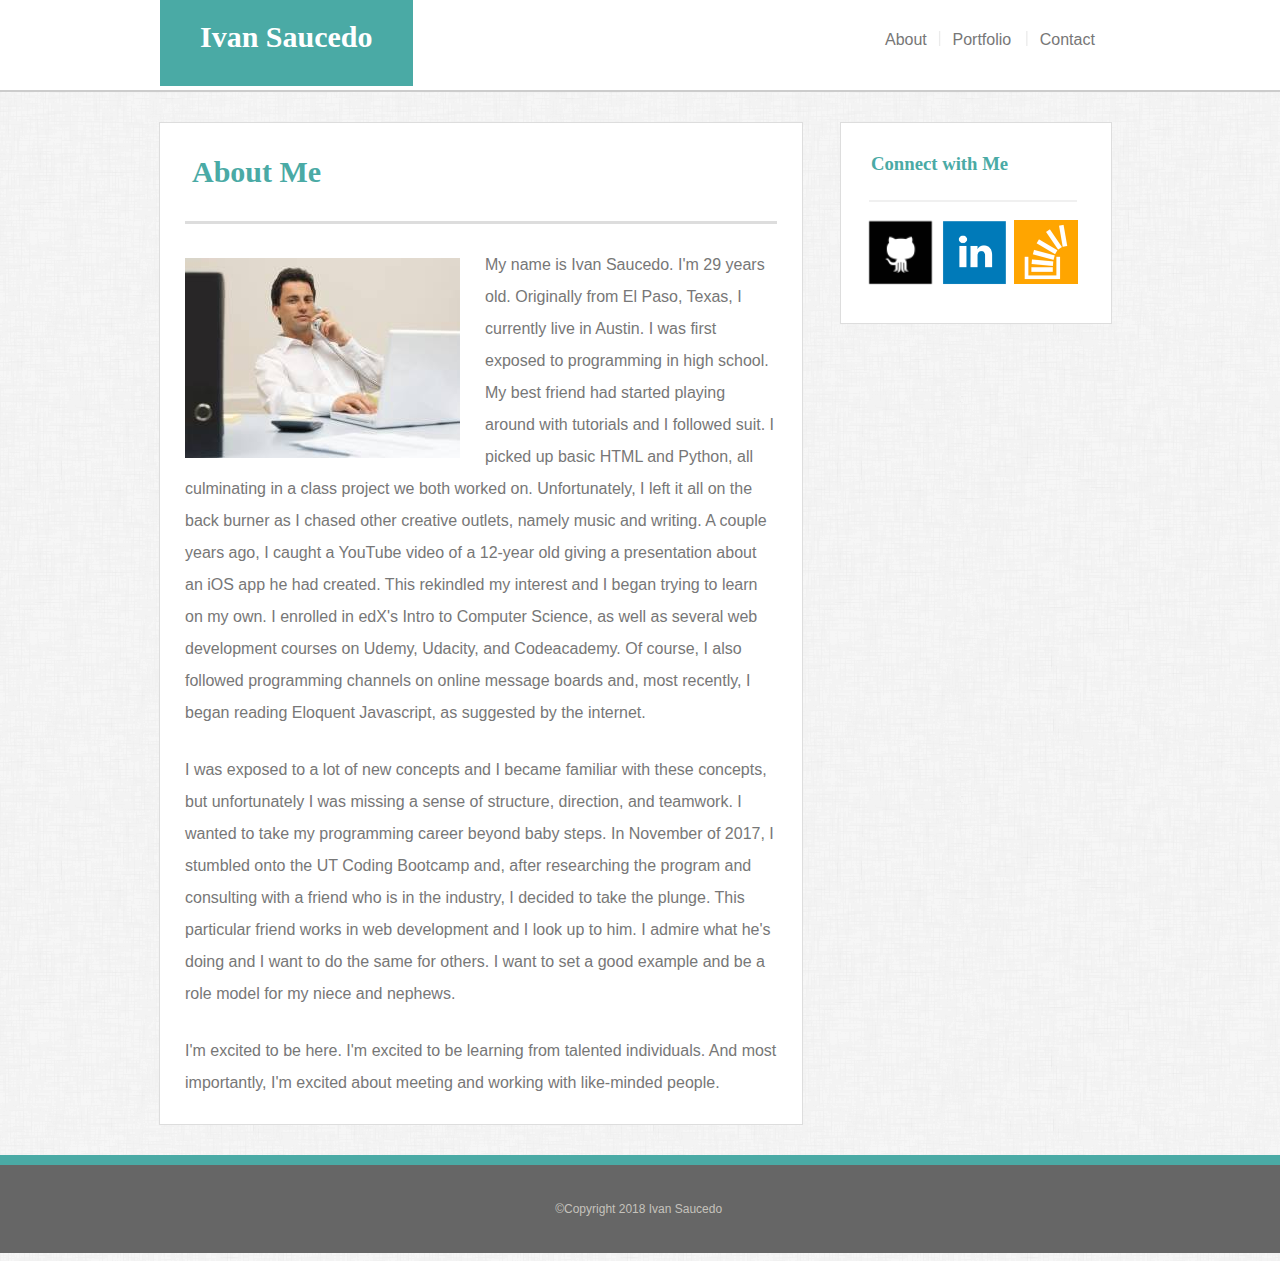
<file: index.html>
<!DOCTYPE html>
<html lang="en-us">

    <head>
        <title>About - Ivan Saucedo</title>
        <meta description="Ivan Saucedo's first portfolio" />
        <link rel="stylesheet" type="text/css" href="assets/css/style.css" />
    </head>

    <body>
        <header>
            <!-- header left: teal box with name -->
            <section class="namebox">
                <h1 class="headfont"> Ivan Saucedo </h1>
            </section>
            
            <!-- header right: navigation box, "About", "Portfolio", "Contact" links -->
            <nav class="allotherfont">
                <a href="index.html"><p class="navA">About</p></a>
                <p class="navdivider">|</p>
                <a href="portfolio.html"><p class="navP">Portfolio</p></a>
                <p class="navdivider">|</p>
                <a href="contact.html"><p class="navC">Contact</p></a>
            </nav>
        </header>

        <main>
            <!-- main section, left: "About Me", "Portfolio", "Contact" -->
            <section class="APC">
                <h2 class="headfont fontcolor-main">About Me</h2>
                <hr class="main">
                <img class="selfie" src="assets/images/business_dude.jpg" height="200" width="275" alt="Placehlder" />
                <p class="aboutp allotherfont">My name is Ivan Saucedo. I'm 29 years old. Originally from El Paso, Texas, I currently live in Austin. I was first exposed to programming in high school. My best friend had started playing around with tutorials and I followed suit. I picked up basic HTML and Python, all culminating in a class project we both worked on. Unfortunately, I left it all on the back burner as I chased other creative outlets, namely music and writing. A couple years ago, I caught a YouTube video of a 12-year old giving a presentation about an iOS app he had created. This rekindled my interest and I began trying to learn on my own. I enrolled in edX's Intro to Computer Science, as well as several web development courses on Udemy, Udacity, and Codeacademy. Of course, I also followed programming channels on online message boards and, most recently, I began reading Eloquent Javascript, as suggested by the internet.
                </p>
                <p class="aboutp allotherfont">I was exposed to a lot of new concepts and I became familiar with these concepts, but unfortunately I was missing a sense of structure, direction, and teamwork. I wanted to take my programming career beyond baby steps. In November of 2017, I stumbled onto the UT Coding Bootcamp and, after researching the program and consulting with a friend who is in the industry, I decided to take the plunge. This particular friend works in web development and I look up to him. I admire what he's doing and I want to do the same for others. I want to set a good example and be a role model for my niece and nephews.
                </p>
                <p class="aboutp allotherfont">I'm excited to be here. I'm excited to be learning from talented individuals. And most importantly, I'm excited about meeting and working with like-minded people.
                </p>
            </section>

            <!-- main section, right: "Connect with Me" -->
            <aside> 
                <h3 class="headfont fontcolor-main">Connect with Me</h3>
                <hr class="aside">
                <section class="social">
                        <a href="https://github.com/ivanscdo" target="_blank"><img class="git" src="assets/images/github.png" height="70px" width="70px" alt="github icon and link"></a>
                        <a href="https://www.linkedin.com/in/ivan-saucedo-94272174/" target="_blank"><img class="linked" src="assets/images/linkedin.png" height="70px" width="70px" alt="linkedin icon and link"></a>
                        <a href="https://stackexchange.com/users/12789137/ivanscdo" target="_blank"><img class="stack" src="assets/images/stackoverflow.png" height="64px" width="64px" alt="stackoverflow icon and link"></a>
                </section>
            </aside>
        </main> 
        
        <!-- teal strip above footer -->
        <div class="footervalance"> 
        </div>

        <footer class="allotherfont">
            <p class="footer">&copy;Copyright 2018 Ivan Saucedo</p>
        </footer>

    </body>

</html>
</file>
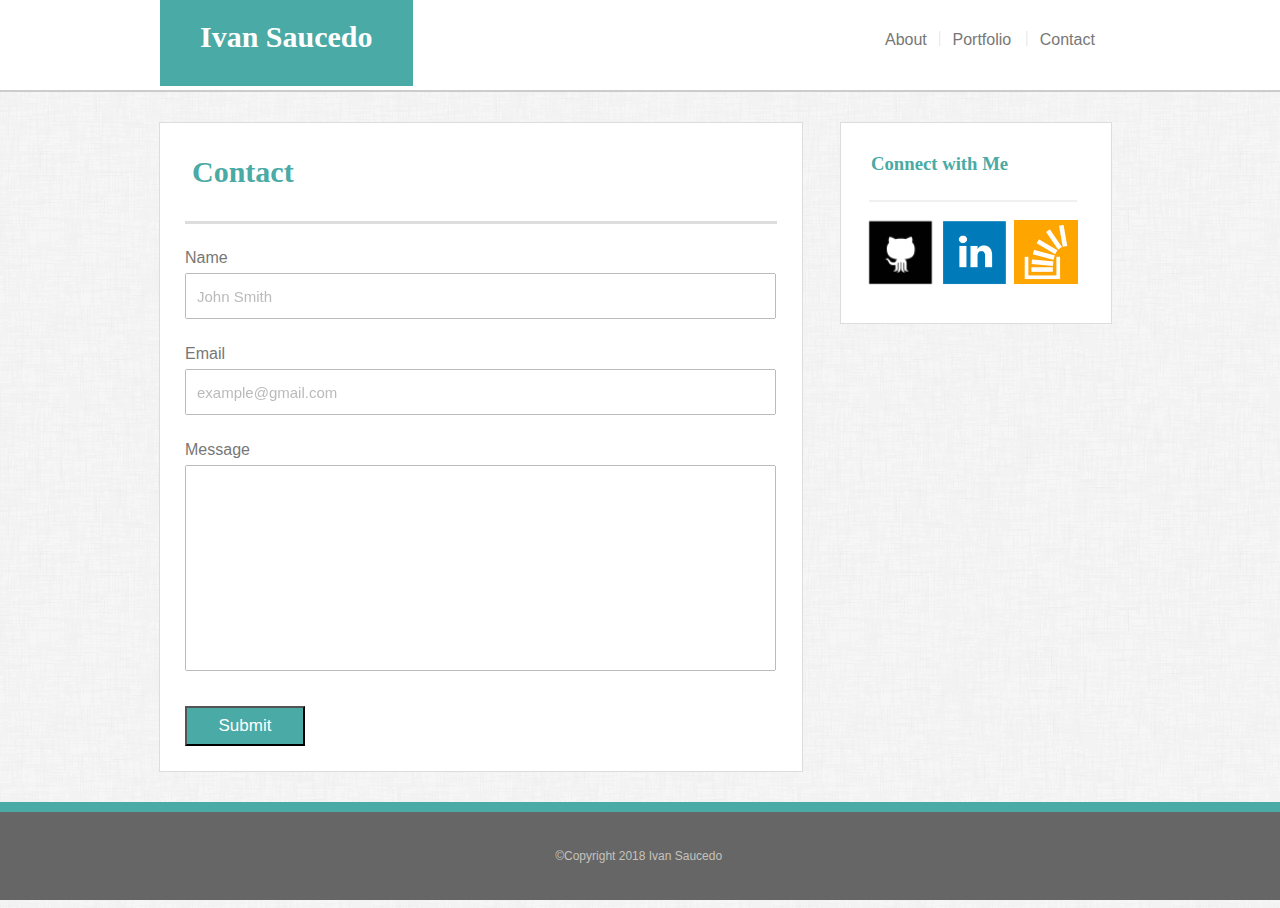
<file: contact.html>
<!DOCTYPE html>
<html lang="en-us">

    <head>
        <title>Contact - Ivan Saucedo</title>
        <meta description="Ivan Saucedo's first portfolio" />
        <link rel="stylesheet" type="text/css" href="assets/css/style.css" />
    </head>

    <body>
        <header>
            <!-- header left: teal box with name -->
            <section class="namebox">
                <h1 class="headfont"> Ivan Saucedo </h1>
            </section>
            
            <!-- header right: navigation box, "About", "Portfolio", "Contact" links -->
            <nav class="allotherfont">
                <a href="index.html"><p class="navA">About</p></a>
                <p class="navdivider">|</p>
                <a href="portfolio.html"><p class="navP">Portfolio</p></a>
                <p class="navdivider">|</p>
                <a href="contact.html"><p class="navC">Contact</p></a>
            </nav>
        </header>

        <main>
            <!-- main section, left: "About Me", "Portfolio", "Contact" -->
            <section class="APC">
                <h2 class="headfont fontcolor-main">Contact</h2>
                <hr class="main">
                <form>
                        <p class="allotherfont">Name</p>
                        <input type="text" name="fullname" class="form-name form-font" placeholder="John Smith">
                        <p class="allotherfont">Email</p>
                        <input type="text" name="email" class="form-email form-font" placeholder="example@gmail.com">
                        <p class="allotherfont">Message</p>
                        <input type="text" name="message" class="form-message form-font">
                        <br>
                        <button class="allotherfont button">Submit</button>
                </form>

            </section>

            <!-- main section, right: "Connect with Me" -->
            <aside> 
                <h3 class="headfont fontcolor-main">Connect with Me</h3>
                <hr class="aside">
                <section class="social">
                        <a href="https://github.com/ivanscdo" target="_blank"><img class="git" src="assets/images/github.png" height="70px" width="70px" alt="github icon and link"></a>
                        <a href="https://www.linkedin.com/in/ivan-saucedo-94272174/" target="_blank"><img class="linked" src="assets/images/linkedin.png" height="70px" width="70px" alt="linkedin icon and link"></a>
                        <a href="https://stackexchange.com/users/12789137/ivanscdo" target="_blank"><img class="stack" src="assets/images/stackoverflow.png" height="64px" width="64px" alt="stackoverflow icon and link"></a>
                </section>
            </aside>
        </main> 
        
        <!-- teal strip above footer -->
        <div class="footervalance"> 
        </div>

        <footer class="allotherfont">
            <p class="footer">&copy;Copyright 2018 Ivan Saucedo</p>
        </footer>

    </body>

</html>
</file>
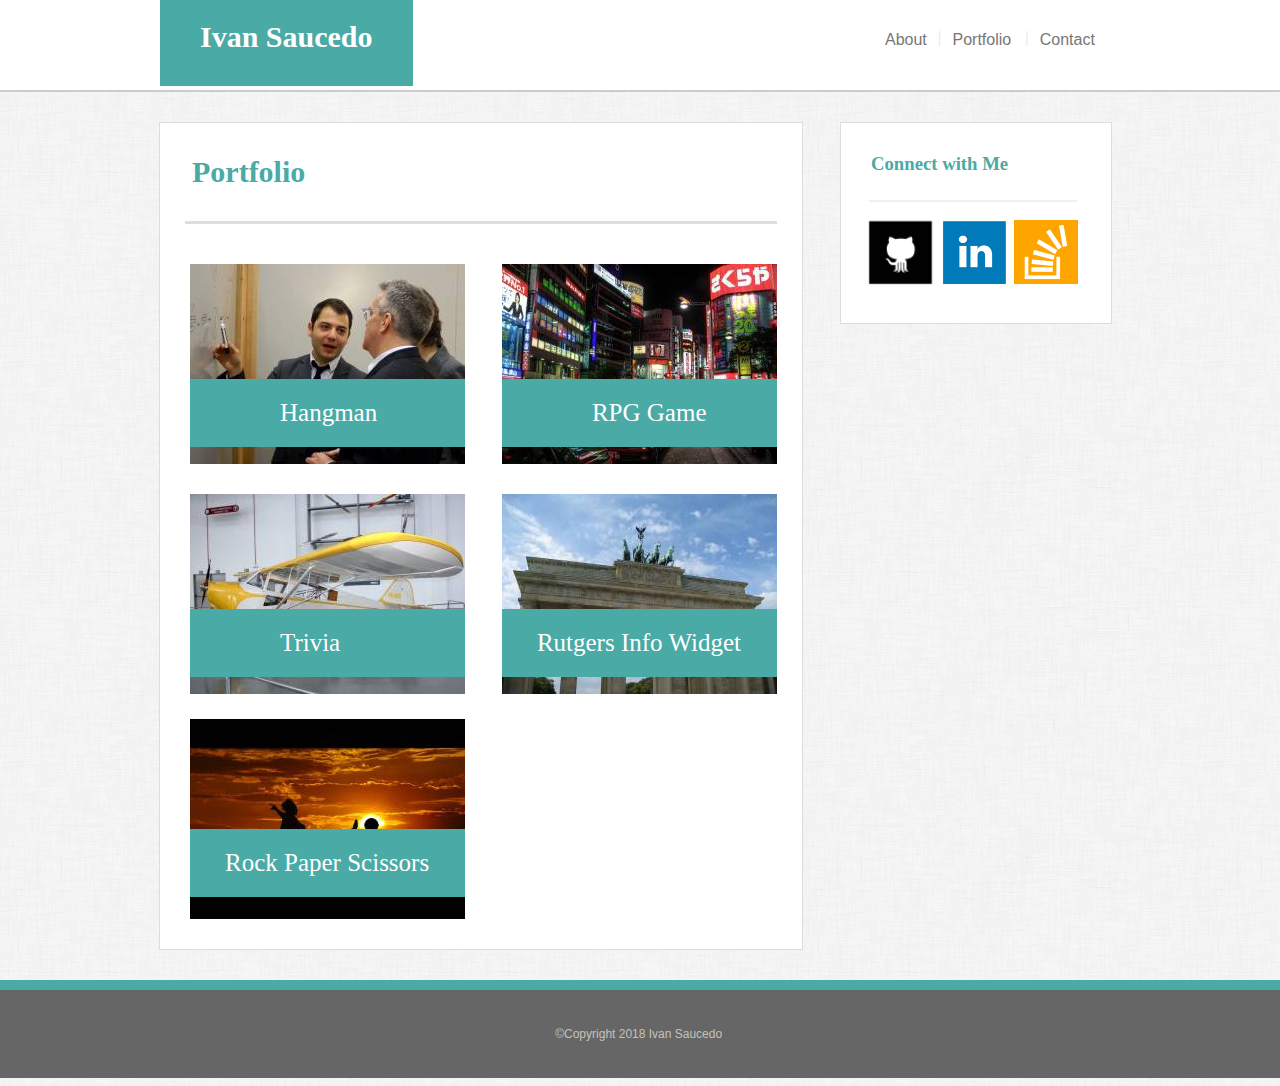
<file: portfolio.html>
<!DOCTYPE html>
<html lang="en-us">

    <head>
        <title>Portfolio - Ivan Saucedo</title>
        <meta description="Ivan Saucedo's first portfolio" />
        <link rel="stylesheet" type="text/css" href="assets/css/style.css" />
    </head>

    <body>
        <header>
            <!-- header left: teal box with name -->
            <section class="namebox">
                <h1 class="headfont"> Ivan Saucedo </h1>
            </section>
            
            <!-- header right: navigation box, "About", "Portfolio", "Contact" links -->
            <nav class="allotherfont">
                <a href="index.html"><p class="navA">About</p></a>
                <p class="navdivider">|</p>
                <a href="portfolio.html"><p class="navP">Portfolio</p></a>
                <p class="navdivider">|</p>
                <a href="contact.html"><p class="navC">Contact</p></a>
            </nav>
        </header>

        <main>
            <!-- main section, left: "About Me", "Portfolio", "Contact" -->
            <section class="APC">
                <h2 class="headfont fontcolor-main">Portfolio</h2>
                <hr class="main">

                <!-- images  images  images  images  images  images  images -->
                <img class="x1 y3" src="assets/images/hangman.jpg" height="200" width="275" alt="hangman">
                <p class="x1 y3">Hangman</p>

                <img class="x2 y3" src="assets/images/rpg_game.jpg" height="200" width="275" alt="rpg game">
                <p class="x2 y3">RPG Game</p>

                <img class="x1 y2" src="assets/images/trivia.jpg" height="200" width="275" alt="trivia">
                <p class="x1 y2">Trivia</p>

                <img class="x2 y2" src="assets/images/info.jpg" height="200" width="275" alt="rutgers info widget">
                <p class="x2 y2">Rutgers Info Widget</p>

                <img class="x1 y1" src="assets/images/rps.jpg" height="200" width="275" alt="rock paper scissors">
                <p class="x1 y1">Rock Paper Scissors</p>

            </section>

            <!-- main section, right: "Connect with Me" -->
            <aside> 
                <h3 class="headfont fontcolor-main">Connect with Me</h3>
                <hr class="aside">
                <section class="social">
                        <a href="https://github.com/ivanscdo" target="_blank"><img class="git" src="assets/images/github.png" height="70px" width="70px" alt="github icon and link"></a>
                        <a href="https://www.linkedin.com/in/ivan-saucedo-94272174/" target="_blank"><img class="linked" src="assets/images/linkedin.png" height="70px" width="70px" alt="linkedin icon and link"></a>
                        <a href="https://stackexchange.com/users/12789137/ivanscdo" target="_blank"><img class="stack" src="assets/images/stackoverflow.png" height="64px" width="64px" alt="stackoverflow icon and link"></a>
                </section>
            </aside>
        </main> 
        
        <!-- teal strip above footer -->
        <div class="footervalance"> 
        </div>

        <footer class="allotherfont">
            <p class="footer">&copy;Copyright 2018 Ivan Saucedo</p>
        </footer>

    </body>

</html>
</file>
<file: assets/css/style.css>
/* background image */
body {
    background-image: url("../images/dust_scratches.png");
}


/* font for all headings: namebox, About Me/Portfolio/Contact, and Connect with me */
.headfont { 
    font-family: 'Georgia', Times, Times New Roman, serif;
}


/* font for main and nav sections */
.allotherfont {
    font-family: 'Arial', 'Helvetica Neue', Helvetica, sans-serif;
    color: #777777;
}


/* font color for headings in main section: About Me/Portfolio/Contact, and Connect with Me */
.fontcolor-main { 
    color: #4aaaa5;
}


/* font for text inside name and email sections in Contact */
.form-font {
    color: #dddddd;
    font-size: 15px;
    padding-left: 10px;
    filter: opacity(50%);
}

.form-font:focus {
    color: #777777;
    font-size: 15px;
    padding-left: 10px;
    filter: opacity(100%);
    border-color: #4aaaa5;
}


/* white bar across top; name and navigation links */
header { 
    background-color: #ffffff;
    height: 90px;
    overflow: auto;
    clear: both;
    margin: -10px -10px 30px -10px;
    border-color: #cccccc;
    border-style: solid;
    border-width: 2px;
}


/* name in header, top left */
.namebox { 
    float: left;
    padding: 0px 40px 12px 40px;
    background-color: #4aaaa5;
    color: white;
    margin-left: 160px;
}


/* name */
h1 {
    font-size: 30px;
}


/* navigation box in header, top right */
nav { 
    float: right;
    width: 270px;
    margin: 15px 125px 0px 0px;
}


/* vertical line in nav box; divides About & Portfolio, and Portfolio & Contact */
p.navdivider {
    float: left;
    margin: 14px 0px 0px -15px;
    filter: opacity(15%);
}


/* About link inside navigation box */
.navA { 
    float: left;
    width: 25%;
    font-family: 'Arial', 'Helvetica Neue', Helvetica, sans-serif;
    color: #777777;
}


/* Portfolio link in navbox  */
.navP { 
    float: left;
    width: 32.3%;
    font-family: 'Arial', 'Helvetica Neue', Helvetica, sans-serif;
    color: #777777;
}


/* Contact link in navbox */
.navC { 
    float: left;
    width: 33.3%;
    font-family: 'Arial', 'Helvetica Neue', Helvetica, sans-serif;
    color: #777777;
}


/* entire middle section: About Me/Portfolio/Contact and Connect with Me */
main { 
    margin: 0px 160px 20px 160px;
}


/* About Me/Portfolio/Contact section */
.APC { 
    overflow: auto;
    clear: both;
    float: left;
    background-color: #ffffff;
    /*width: 650px;*/
    width: 68%;
    border-color: #dddddd;
    border-style: solid;
    border-width: 1px;
    position: relative;
    right: 9px;
    margin-bottom: 30px;
}


/* heading for About Me/Portfolio/Contact */
h2 {
    margin: 32px;
    font-size: 30px;
}


/* horizontal rule in About Me/Portfolio/Contact */
hr.main{
    margin: 0px 25px 0px 25px;
    color: #dddddd;
    background-color: #dddddd;
    height: 3px;
    border: 0;
}


/* About Me - self portrait */
.selfie {
    float: left;
    margin: 34px 25px 15px 25px;
}


/* About Me - text in p-tags */
.aboutp {
    margin: 25px;
    line-height: 2;
}

/* PORTFOLIO -  PORTFOLIO - PORTFOLIO - PORTFOLIO - PORTFOLIO - PORTFOLIO - PORTFOLIO
format text in image captions */

/* captions: hangman, rpg, and trivia */
p.x1.y3,
p.x2.y3,
p.x1.y2 {
    background-color: #4aaaa5;
    /* height: 60px; */
    width: 185px;
    color: #ffffff;
    font-size: 25px;
    padding: 20px 0px 20px 90px;
    margin: 0px;
}

/* captions: rutgers info widget and rock, paper, scissors */
p.x2.y2,
p.x1.y1 {
    background-color: #4aaaa5;
    /* height: 60px; */
    width: 240px;
    color: #ffffff;
    font-size: 25px;
    padding: 20px 0px 20px 35px;
}




/* PORTFOLIO -  PORTFOLIO - PORTFOLIO - PORTFOLIO - PORTFOLIO - PORTFOLIO - PORTFOLIO
images & captions: floats and clearfixes */

/* images & captions in left column */
img.x1.y3,
img.x1.y2,
img.x1.y1 {
    float: left;
}

p.x1.y3,
p.x1.y2,
p.x1.y1 {
    float: left;
    clear:both;
    overflow: auto;
}


/* images & captions in right column */
img.x2.y3,
img.x2.y2 {
    float: right;
}

p.x2.y3,
p.x2.y2 {
    clear: both;
    overflow: auto;
    float: right;
}


/* PORTFOLIO -  PORTFOLIO - PORTFOLIO - PORTFOLIO - PORTFOLIO - PORTFOLIO - PORTFOLIO
images & captions: margins */

/* hangman */
img.x1.y3 {
    margin: 40px 0px 0px 30px;
}
p.x1.y3 {
    margin: -85px 0px 0px 30px;
}

/* rpg */
img.x2.y3 {
    margin: -200px 25px 0px 0px;
}
p.x2.y3 {
    margin: -85px 25px 0px 0px;
}

/* trivia */
img.x1.y2 {
    margin: 30px 0px 0px 30px;
}
p.x1.y2 {
    margin: -85px 0px 0px 30px;
}

/* rutgers info widget */
img.x2.y2 {
    margin: -200px 25px 0px 0px;
}
p.x2.y2 {
    margin: -85px 25px 0px 0px;
}

/* rock paper scissors */
img.x1.y1 {
    margin: 25px 0px 30px 30px;
}
p.x1.y1 {
    margin: -120px 0px 0px 30px;
}



/* Contact - entire form section: name, email, message */
form {
    margin: 25px;
    color: 
}


/* name input section */
.form-name {
    height: 40px;
    width: 575px;
    margin: -10px 0px 10px 0px;
}


/* email input section */
.form-email {
    height: 40px;
    width: 575px;
    margin: -10px 0px 10px 0px;
}

/* message input section*/
.form-message {
    height: 200px;
    width: 575px;
    margin: -10px 0px 10px 0px;
}

/* Contact - button */
.button {
    background-color: #4aaaa5;
    height: 40px;
    width: 120px;
    color: white;
    font-size: 17px;
    margin-top: 25px;
}


/* Connect with Me section, middle right */
aside { 
    background-color: #ffffff;
    height: 200px;
    width: 270px;
    /*width: 28%;*/
    float: right;
    border-color: #dddddd;
    border-style: solid;
    border-width: 1px;
}


/* Connect with Me heading */
h3 {
    margin: 30px 0px 25px 30px;
}


/* horizontal rule in Connect with Me section */
hr.aside {
    margin: 0px 34px 0px 28px;
    color: #f0f0f0;
    background-color: #f0f0f0;
    height: 2px;
    border: 0;
}


/* icons for github, linked in, stackoverflow */
.social {
    margin: 15px 25px 25px 25px;
}


/* stackoverflow fix: image too large, resized(html), moved up(css) */
.stack {
    margin-bottom: 3px;
}


/* teal strip above footer */
.footervalance {
    clear: both;
    overflow: auto;
    background-color: #4aaaa5;
    margin: 0px -10px 0px -10px;
    padding: 5px;
}


/* grey bar across bottom */
footer { 
    background-color: #666666;
    padding: 25px 430px 25px 430px;
    margin: 0px -10px 0px -10px;
    font-size: 12px;
}


/* "Copyright 2018 Ivan Saucedo" */
p.footer {
    position: relative;
    top: 50%;
    left: 30%;
    color: #c5c2bc;
}
</file>
